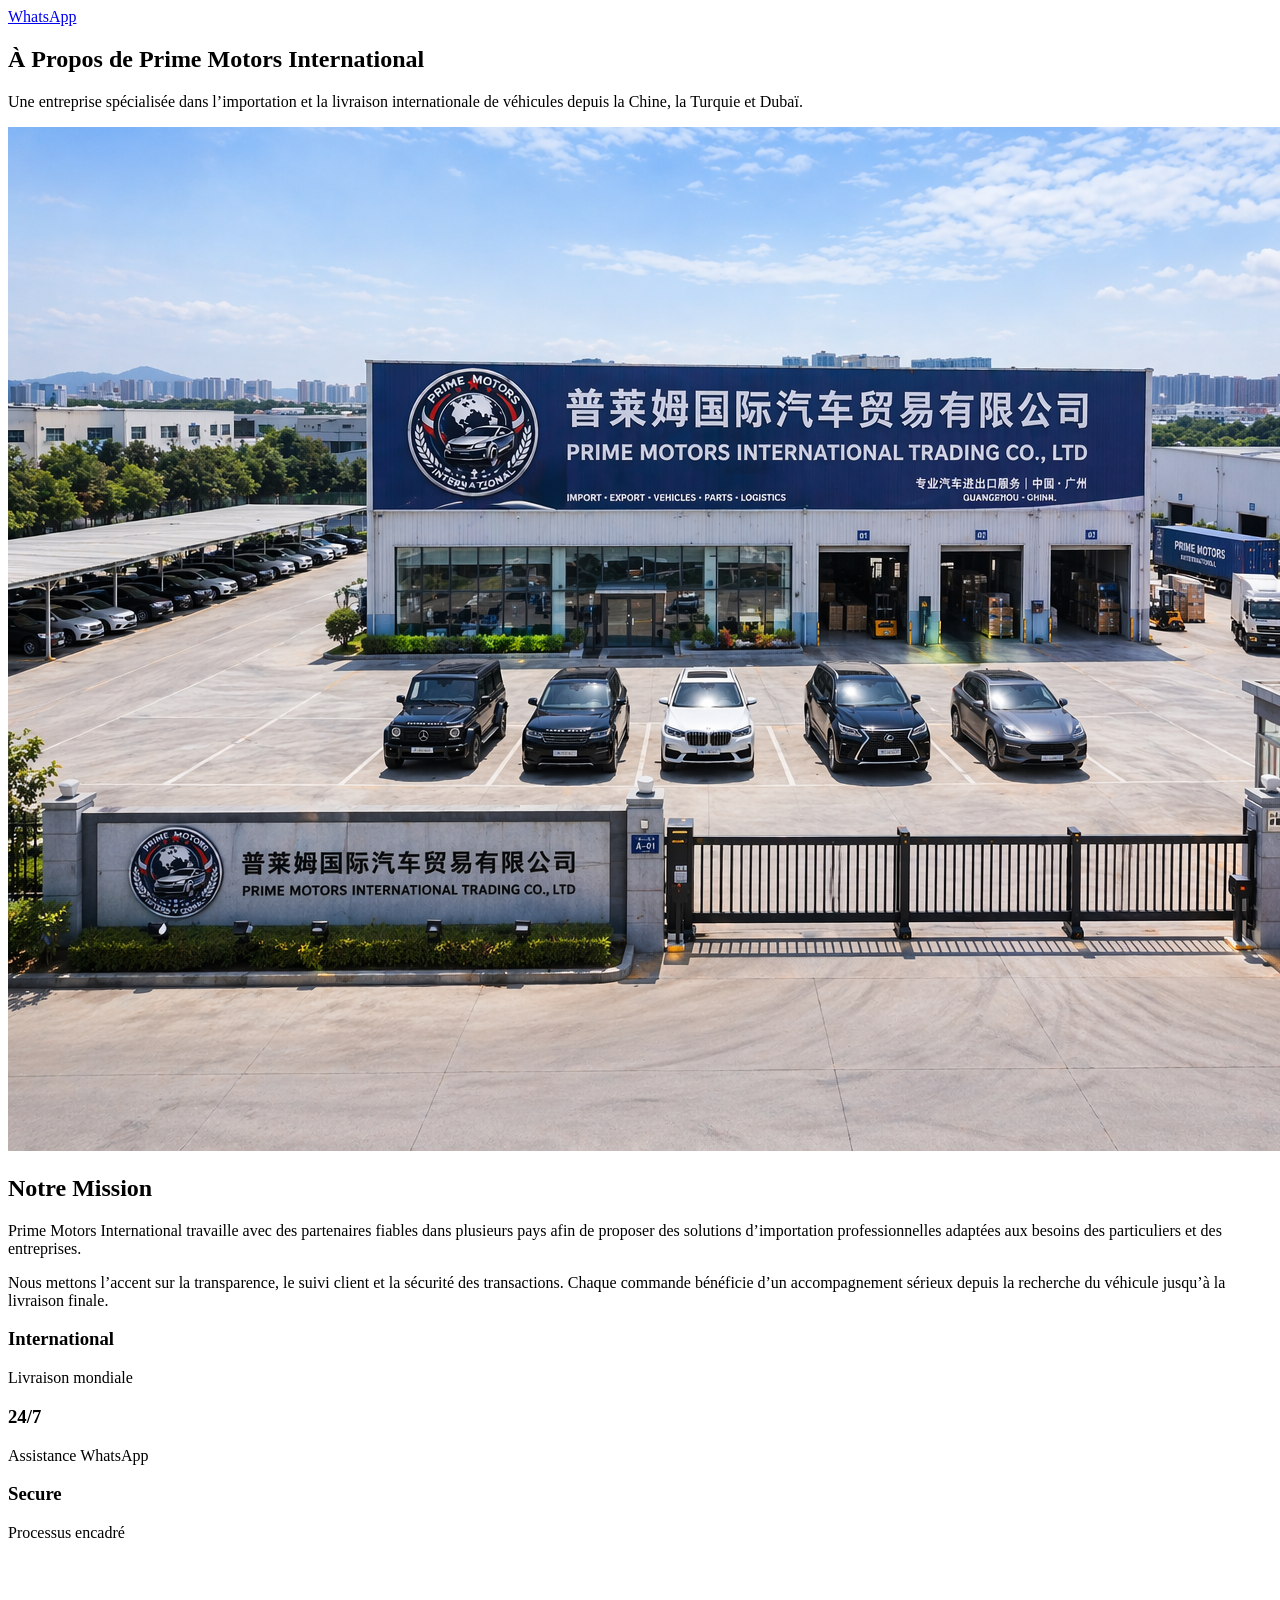
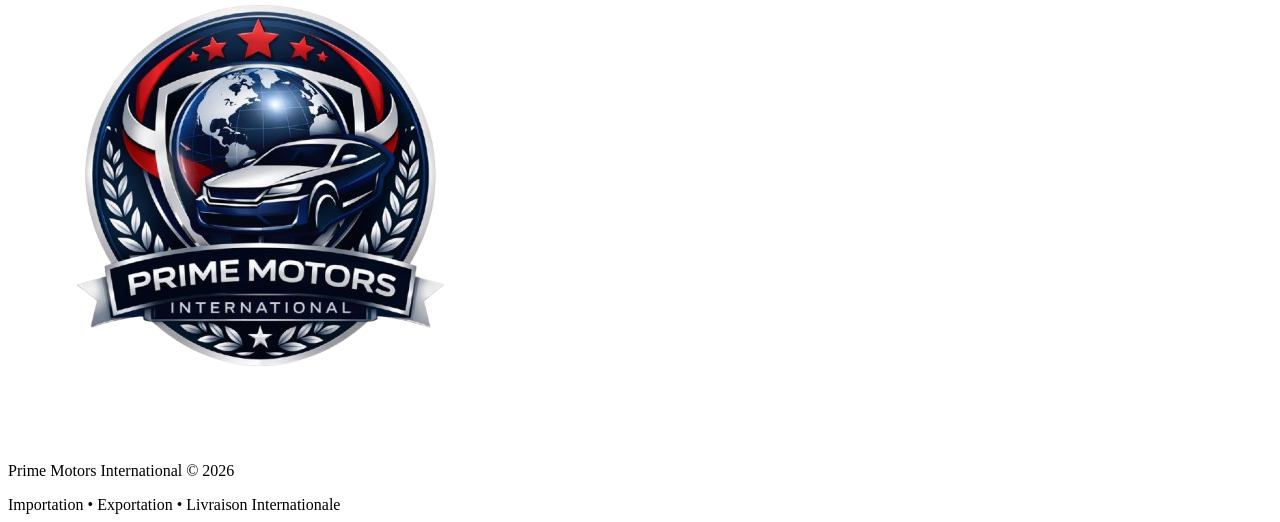
<file: pages/about.html>
<!DOCTYPE html>
    </nav>

    <a href="https://wa.me/85266820933" target="_blank" class="whatsapp-btn">
        WhatsApp
    </a>

</header>

<section class="page-hero">

    <div class="overlay"></div>

    <div class="page-content">

        <h1>À Propos de Prime Motors International</h1>

        <p>
            Une entreprise spécialisée dans l’importation et la livraison internationale
            de véhicules depuis la Chine, la Turquie et Dubaï.
        </p>

    </div>

</section>

<section class="about-page">

    <div class="about-page-image">
        <img src="../images/about.jpg" alt="about">
    </div>

    <div class="about-page-content">

        <h2>Notre Mission</h2>

        <p>

    Prime Motors International travaille avec des partenaires
    fiables dans plusieurs pays afin de proposer des solutions
    d’importation professionnelles adaptées aux besoins
    des particuliers et des entreprises.

</p>

<p>

    Nous mettons l’accent sur la transparence,
    le suivi client et la sécurité des transactions.

    Chaque commande bénéficie d’un accompagnement sérieux
    depuis la recherche du véhicule jusqu’à la livraison finale.

</p>

        <div class="stats-grid">

            <div class="stat-box">
                <h3>International</h3>
                <span>Livraison mondiale</span>
            </div>

            <div class="stat-box">
                <h3>24/7</h3>
                <span>Assistance WhatsApp</span>
            </div>

            <div class="stat-box">
                <h3>Secure</h3>
                <span>Processus encadré</span>
            </div>

        </div>

    </div>

</section>

<footer>
    <img src="../images/logo.png" alt="logo">
    <p>Prime Motors International © 2026</p>
    <span>Importation • Exportation • Livraison Internationale</span>
</footer>

</body>
</html>
</file>
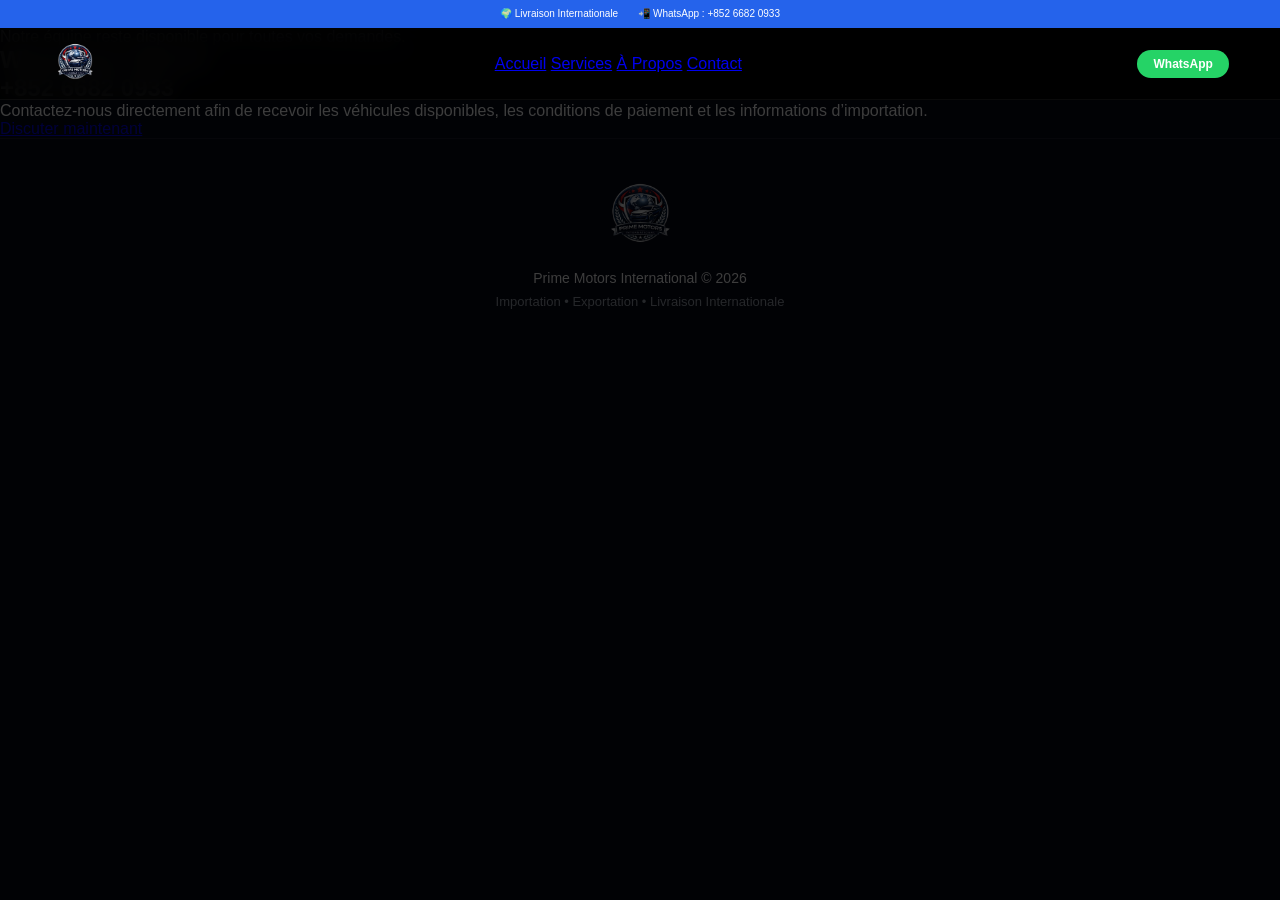
<file: pages/contact.html>
<!DOCTYPE html>
<html lang="fr">
<head>
    <meta charset="UTF-8">
    <meta name="viewport" content="width=device-width, initial-scale=1.0">
    <title>Contact | Prime Motors International</title>
    <link rel="stylesheet" href="../style.css">
    <link rel="icon" href="../images/favicon.png">
</head>
<body>

<div class="top-bar">
    <div class="top-left">🌍 Livraison Internationale</div>
    <div class="top-right">📲 WhatsApp : +852 6682 0933</div>
</div>

<header class="header">

    <div class="logo">
        <img src="../images/logo.png" alt="logo">
    </div>

    <nav class="navbar">
        <a href="../index.html">Accueil</a>
        <a href="services.html">Services</a>
        <a href="about.html">À Propos</a>
        <a href="contact.html">Contact</a>
    </nav>

    <a href="https://wa.me/85266820933" target="_blank" class="whatsapp-btn">
        WhatsApp
    </a>

</header>

<section class="page-hero">

    <div class="overlay"></div>

    <div class="page-content">

        <h1>Contactez-Nous</h1>

        <p>
            Notre équipe reste disponible pour toutes vos demandes.
        </p>

    </div>

</section>

<section class="contact-page">

    <div class="contact-info-box">

        <h2>WhatsApp Officiel</h2>

        <h1>+852 6682 0933</h1>

        <p>
            Contactez-nous directement afin de recevoir les véhicules disponibles,
            les conditions de paiement et les informations d’importation.
        </p>

        <a href="https://wa.me/85266820933" target="_blank">
            Discuter maintenant
        </a>

    </div>

</section>

<footer>
    <img src="../images/logo.png" alt="logo">
    <p>Prime Motors International © 2026</p>
    <span>Importation • Exportation • Livraison Internationale</span>
</footer>

</body>
</html>
</file>
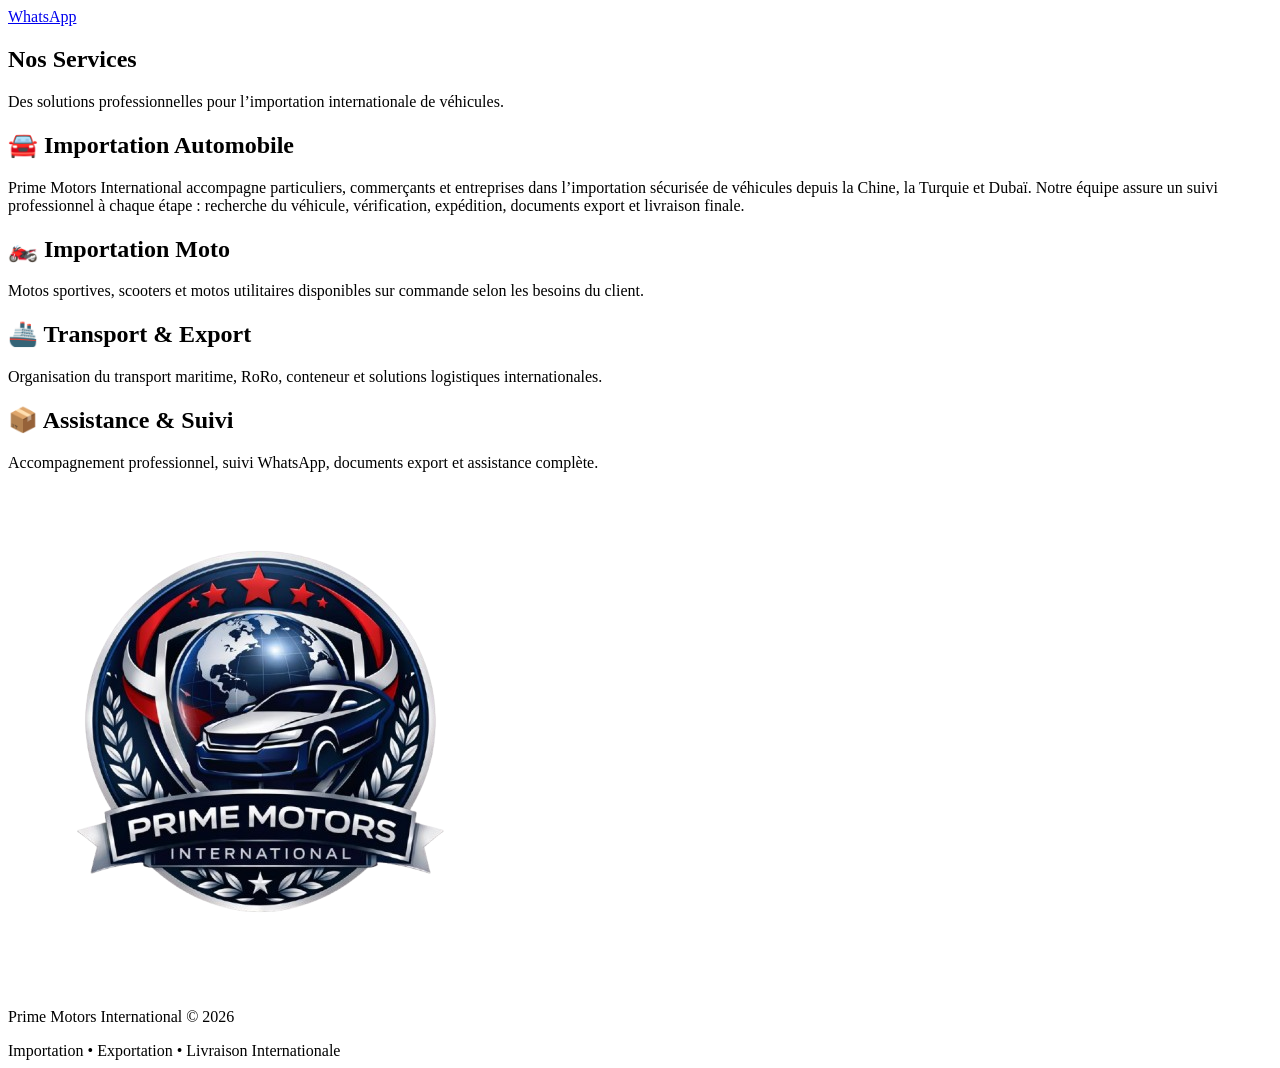
<file: pages/services.html>
<!DOCTYPE html>
    </nav>

    <a href="https://wa.me/85266820933" target="_blank" class="whatsapp-btn">
        WhatsApp
    </a>

</header>

<section class="page-hero">

    <div class="overlay"></div>

    <div class="page-content">

        <h1>Nos Services</h1>

        <p>
            Des solutions professionnelles pour l’importation internationale de véhicules.
        </p>

    </div>

</section>

<section class="services-page">

    <div class="service-large-card">
        <h2>🚘 Importation Automobile</h2>
      <p>

    Prime Motors International accompagne particuliers,
    commerçants et entreprises dans l’importation sécurisée
    de véhicules depuis la Chine, la Turquie et Dubaï.

    Notre équipe assure un suivi professionnel à chaque étape :
    recherche du véhicule, vérification, expédition,
    documents export et livraison finale.

</p>
    </div>

    <div class="service-large-card">
        <h2>🏍️ Importation Moto</h2>
        <p>
            Motos sportives, scooters et motos utilitaires disponibles
            sur commande selon les besoins du client.
        </p>
    </div>

    <div class="service-large-card">
        <h2>🚢 Transport & Export</h2>
        <p>
            Organisation du transport maritime, RoRo,
            conteneur et solutions logistiques internationales.
        </p>
    </div>

    <div class="service-large-card">
        <h2>📦 Assistance & Suivi</h2>
        <p>
            Accompagnement professionnel, suivi WhatsApp,
            documents export et assistance complète.
        </p>
    </div>

</section>

<footer>
    <img src="../images/logo.png" alt="logo">
    <p>Prime Motors International © 2026</p>
    <span>Importation • Exportation • Livraison Internationale</span>
</footer>

</body>
</html>
</file>
<file: style.css>
*{
    margin:0;
    padding:0;
    box-sizing:border-box;
    scroll-behavior:smooth;
}

body{
    font-family:'Poppins',sans-serif;
    background:#050816;
    color:white;
    overflow-x:hidden;
}

/* TOP BAR */

.top-bar{
    width:100%;
    background:#2563eb;
    display:flex;
    justify-content:center;
    align-items:center;
    gap:20px;
    padding:3px 3%;
    font-size:10px;
    position:fixed;
    top:0;
    left:0;
    z-index:1200;
    height:28px;
}

.top-left,
.top-right{
    color:white;
    font-weight:500;
    line-height:1;
}

/* HEADER */

.header{
    width:100%;
    display:flex;
    justify-content:space-between;
    align-items:center;
    padding:6px 4%;
    position:fixed;
    top:28px;
    left:0;
    z-index:1100;
    background:rgba(0,0,0,0.82);
    backdrop-filter:blur(12px);
    transition:0.3s ease;
    border-bottom:1px solid rgba(255,255,255,0.04);
    height:72px;
}

.logo img{
    width:48px;
}

.whatsapp-btn{
    background:#25d366;
    color:white;
    text-decoration:none;
    padding:7px 16px;
    border-radius:50px;
    font-size:12px;
    font-weight:600;
}
.whatsapp-btn:hover{
    transform:translateY(-2px);
    background:#1ebe5d;
}

/* HERO */

.hero{
    min-height:78vh;
    background:url("images/hero-bg.jpg") center/cover no-repeat;
    position:relative;
    display:flex;
    justify-content:center;
    align-items:center;
    text-align:center;
    padding:0 5%;
}

.overlay{
    position:absolute;
    width:100%;
    height:100%;
    background:rgba(0,0,0,0.76);
}

.hero-content{
    position:relative;
    z-index:2;
    max-width:850px;
    padding-top:70px;
    animation:fadeUp 1.2s ease;
}

.hero-content h1{
    font-size:42px;
    line-height:1.1;
    margin-bottom:18px;
    font-weight:800;
}

.hero-content p{
    font-size:15px;
    line-height:1.8;
    color:#d1d5db;
    margin-bottom:30px;
    max-width:760px;
    margin-left:auto;
    margin-right:auto;
}

.hero-buttons{
    display:flex;
    justify-content:center;
    gap:15px;
    flex-wrap:wrap;
}

.primary-btn{
    background:#2563eb;
    color:white;
    border:none;
    padding:13px 24px;
    border-radius:50px;
    font-size:14px;
    font-weight:600;
    cursor:pointer;
    transition:0.3s;
    text-decoration:none;
}

.primary-btn:hover{
    background:#1d4ed8;
    transform:translateY(-3px);
}

.secondary-btn{
    border:2px solid white;
    color:white;
    text-decoration:none;
    padding:13px 24px;
    border-radius:50px;
    font-size:14px;
    font-weight:600;
    transition:0.3s;
}

.secondary-btn:hover{
    background:white;
    color:black;
}

/* SECTION TITLE */

.section-title{
    text-align:center;
    margin-bottom:45px;
}

.section-title h2{
    font-size:32px;
    margin-bottom:12px;
}

.section-title p{
    color:#9ca3af;
    font-size:14px;
}

/* SHOWCASE */

.showcase{
    padding:55px 5% 90px;
    margin-top:-20px;
    background:#050816;
}

.showcase-grid{
    display:grid;
    grid-template-columns:repeat(auto-fit,minmax(220px,1fr));
    gap:20px;
}

.car-card{
    background:#111827;
    border-radius:20px;
    overflow:hidden;
    border:1px solid rgba(255,255,255,0.05);
    transition:0.3s;
}

.car-card:hover{
    transform:translateY(-5px);
    border-color:#2563eb;
}

.car-card img{
    width:100%;
    height:190px;
    object-fit:cover;
}

.car-content{
    padding:20px;
}

.car-content h3{
    margin-bottom:8px;
    font-size:19px;
}

.car-content span{
    color:#9ca3af;
    display:block;
    margin-bottom:16px;
    font-size:13px;
}

.car-content a{
    display:inline-block;
    background:#25d366;
    color:white;
    text-decoration:none;
    padding:10px 18px;
    border-radius:50px;
    font-size:13px;
    font-weight:600;
}

/* SERVICES */

.services{
    padding:90px 5%;
    background:#0b1120;
}

.services-grid{
    display:grid;
    grid-template-columns:repeat(auto-fit,minmax(220px,1fr));
    gap:22px;
}

.service-card{
    background:#111827;
    padding:32px 24px;
    border-radius:22px;
    border:1px solid rgba(255,255,255,0.05);
    transition:0.3s;
}

.service-card:hover{
    transform:translateY(-6px);
    border-color:#2563eb;
}

.icon{
    font-size:38px;
    margin-bottom:18px;
}

.service-card h3{
    font-size:20px;
    margin-bottom:14px;
}

.service-card p{
    color:#9ca3af;
    line-height:1.8;
    font-size:14px;
}

/* PROCESS */

.process{
    padding:90px 5%;
}

.process-container{
    display:grid;
    grid-template-columns:repeat(auto-fit,minmax(240px,1fr));
    gap:22px;
}

.process-box{
    background:#111827;
    padding:35px 28px;
    border-radius:22px;
    position:relative;
    overflow:hidden;
}

.process-box span{
    position:absolute;
    top:12px;
    right:18px;
    font-size:52px;
    color:rgba(255,255,255,0.05);
    font-weight:800;
}

.process-box h3{
    font-size:20px;
    margin-bottom:16px;
    position:relative;
    z-index:2;
}

.process-box p{
    color:#9ca3af;
    line-height:1.8;
    font-size:14px;
    position:relative;
    z-index:2;
}

/* ABOUT */

.about{
    padding:90px 5%;
    background:#0b1120;
    display:grid;
    grid-template-columns:repeat(auto-fit,minmax(300px,1fr));
    gap:45px;
    align-items:center;
}

.about-image img{
    width:100%;
    border-radius:22px;
}

.about-content h2{
    font-size:32px;
    margin-bottom:18px;
}

.about-content p{
    color:#9ca3af;
    line-height:1.8;
    margin-bottom:18px;
    font-size:14px;
}

.about-content ul{
    list-style:none;
    margin-bottom:28px;
}

.about-content ul li{
    margin-bottom:10px;
    font-size:14px;
}

/* CONTACT */

.contact{
    padding:90px 5%;
}

.contact-box{
    max-width:650px;
    margin:auto;
    background:linear-gradient(135deg,#1e3a8a,#7f1d1d);
    padding:50px 30px;
    border-radius:25px;
    text-align:center;
}

.contact-box h3{
    font-size:20px;
    margin-bottom:12px;
}

.contact-box h1{
    font-size:40px;
    margin-bottom:20px;
}

.contact-box p{
    color:#d1d5db;
    line-height:1.8;
    margin-bottom:28px;
    font-size:14px;
}

.contact-box a{
    background:#25d366;
    color:white;
    text-decoration:none;
    padding:14px 28px;
    border-radius:50px;
    font-size:14px;
    font-weight:600;
    display:inline-block;
    transition:0.3s;
}

.contact-box a:hover{
    transform:translateY(-3px);
    background:#1ebe5d;
}

/* FOOTER */

footer{
    padding:35px 5%;
    border-top:1px solid rgba(255,255,255,0.08);
    text-align:center;
}

footer img{
    width:80px;
    margin-bottom:12px;
}

footer p{
    margin-bottom:6px;
    font-size:14px;
}

footer span{
    color:#9ca3af;
    font-size:13px;
}

/* FLOATING WHATSAPP */

.floating-whatsapp{
    position:fixed;
    right:18px;
    bottom:18px;
    width:55px;
    height:55px;
    background:#25d366;
    border-radius:50%;
    display:flex;
    justify-content:center;
    align-items:center;
    text-decoration:none;
    font-size:22px;
    box-shadow:0 10px 25px rgba(0,0,0,0.35);
    z-index:1000;
    transition:0.3s;
}

.floating-whatsapp:hover{
    transform:scale(1.06);
}

/* BACK TO TOP */

#backToTop{
    position:fixed;
    bottom:82px;
    right:20px;
    width:42px;
    height:42px;
    border:none;
    border-radius:50%;
    background:#2563eb;
    color:white;
    font-size:18px;
    cursor:pointer;
    display:none;
    z-index:1000;
    transition:0.3s;
}

#backToTop:hover{
    transform:translateY(-3px);
    background:#1d4ed8;
}

/* ORDER MODAL */

.order-modal{
    position:fixed;
    width:100%;
    height:100vh;
    background:rgba(0,0,0,0.88);
    top:0;
    left:0;
    display:none;
    justify-content:center;
    align-items:center;
    z-index:99999;
    padding:20px;
    overflow-y:auto;
}

.order-box{
    width:100%;
    max-width:500px;
    background:#111827;
    padding:32px 24px;
    border-radius:22px;
    position:relative;
    max-height:90vh;
    overflow-y:auto;
}

.close-modal{
    position:absolute;
    top:16px;
    right:20px;
    font-size:28px;
    cursor:pointer;
}

.order-box h2{
    margin-bottom:12px;
    font-size:26px;
}

.order-box p{
    color:#9ca3af;
    margin-bottom:24px;
    line-height:1.7;
    font-size:14px;
}

.order-box form{
    display:flex;
    flex-direction:column;
    gap:14px;
}

.order-box input,
.order-box select{
    width:100%;
    padding:14px;
    border:none;
    border-radius:12px;
    background:#1f2937;
    color:white;
    font-size:14px;
}

.order-box input:focus,
.order-box select:focus{
    outline:none;
    border:1px solid #2563eb;
}

.order-box button{
    background:#2563eb;
    color:white;
    border:none;
    padding:15px;
    border-radius:50px;
    font-size:14px;
    font-weight:600;
    cursor:pointer;
    transition:0.3s;
}

.order-box button:hover{
    background:#1d4ed8;
}

.order-box::-webkit-scrollbar{
    width:5px;
}

.order-box::-webkit-scrollbar-thumb{
    background:#2563eb;
    border-radius:20px;
}

/* LOADER */

#loader{
    position:fixed;
    width:100%;
    height:100vh;
    background:#050816;
    display:flex;
    justify-content:center;
    align-items:center;
    z-index:999999;
    transition:0.5s;
}

#loader img{
    width:100px;
    animation:pulse 1.5s infinite;
}

/* ANIMATIONS */

.hidden{
    opacity:0;
    transform:translateY(40px);
    transition:all 1s ease;
}

.show{
    opacity:1;
    transform:translateY(0);
}

@keyframes pulse{

    0%{
        transform:scale(1);
    }

    50%{
        transform:scale(1.06);
    }

    100%{
        transform:scale(1);
    }

}

@keyframes fadeUp{

    from{
        opacity:0;
        transform:translateY(35px);
    }

    to{
        opacity:1;
        transform:translateY(0);
    }

}

/* RESPONSIVE */

@media(max-width:991px){

    .top-bar{
        flex-direction:column;
        gap:4px;
        text-align:center;
        padding:6px 3%;
    }

   .header{
    padding:6px 4%;
    top:28px;
    height:68px;
}

    .navbar{
        display:none;
    }

    .logo img{
        width:60px;
    }

    .hero-content{
        padding-top:110px;
    }

    .hero-content h1{
        font-size:32px;
    }

    .hero-content p{
        font-size:14px;
    }

    .primary-btn,
    .secondary-btn{
        padding:12px 20px;
        font-size:13px;
    }

    .section-title h2{
        font-size:28px;
    }

    .about-content h2{
        font-size:28px;
    }

    .contact-box{
        padding:40px 18px;
    }

    .contact-box h1{
        font-size:30px;
    }

}



/* TRUST SECTION */

.trust-section{
    padding:90px 5%;
    background:#0b1120;
}

.trust-container{
    display:grid;
    grid-template-columns:repeat(auto-fit,minmax(320px,1fr));
    gap:50px;
    align-items:center;
}

.mini-title{
    color:#3b82f6;
    font-size:13px;
    font-weight:700;
    letter-spacing:2px;
    display:block;
    margin-bottom:18px;
}

.trust-left h2{
    font-size:38px;
    line-height:1.3;
    margin-bottom:25px;
}

.trust-left p{
    color:#9ca3af;
    line-height:1.9;
    margin-bottom:20px;
    font-size:15px;
}

.trust-points{
    display:grid;
    grid-template-columns:repeat(auto-fit,minmax(220px,1fr));
    gap:15px;
    margin-top:35px;
}

.trust-point{
    background:#111827;
    padding:18px;
    border-radius:16px;
    border:1px solid rgba(255,255,255,0.05);
    font-size:14px;
}

.trust-card{
    background:#111827;
    padding:40px 35px;
    border-radius:28px;
    border:1px solid rgba(255,255,255,0.05);
}

.trust-card h3{
    font-size:28px;
    margin-bottom:18px;
}

.trust-card p{
    color:#9ca3af;
    line-height:1.8;
    margin-bottom:30px;
}

.trust-stats{
    display:grid;
    grid-template-columns:repeat(auto-fit,minmax(160px,1fr));
    gap:18px;
}

.stat{
    background:#1f2937;
    padding:22px;
    border-radius:18px;
}

.stat h4{
    margin-bottom:8px;
    color:#3b82f6;
    font-size:18px;
}

.stat span{
    color:#d1d5db;
    font-size:13px;
}

/* FORM GROUP */

.form-group{
    display:flex;
    flex-direction:column;
    gap:8px;
}

.form-group label{
    font-size:14px;
    color:#d1d5db;
    font-weight:500;
}

.form-group input,
.form-group select{
    width:100%;
    padding:15px;
    border:none;
    border-radius:14px;
    background:#1f2937;
    color:white;
    font-size:14px;
}

.form-group input::placeholder{
    color:#9ca3af;
}

.form-group input:focus,
.form-group select:focus{
    outline:none;
    border:1px solid #2563eb;
}
</file>
